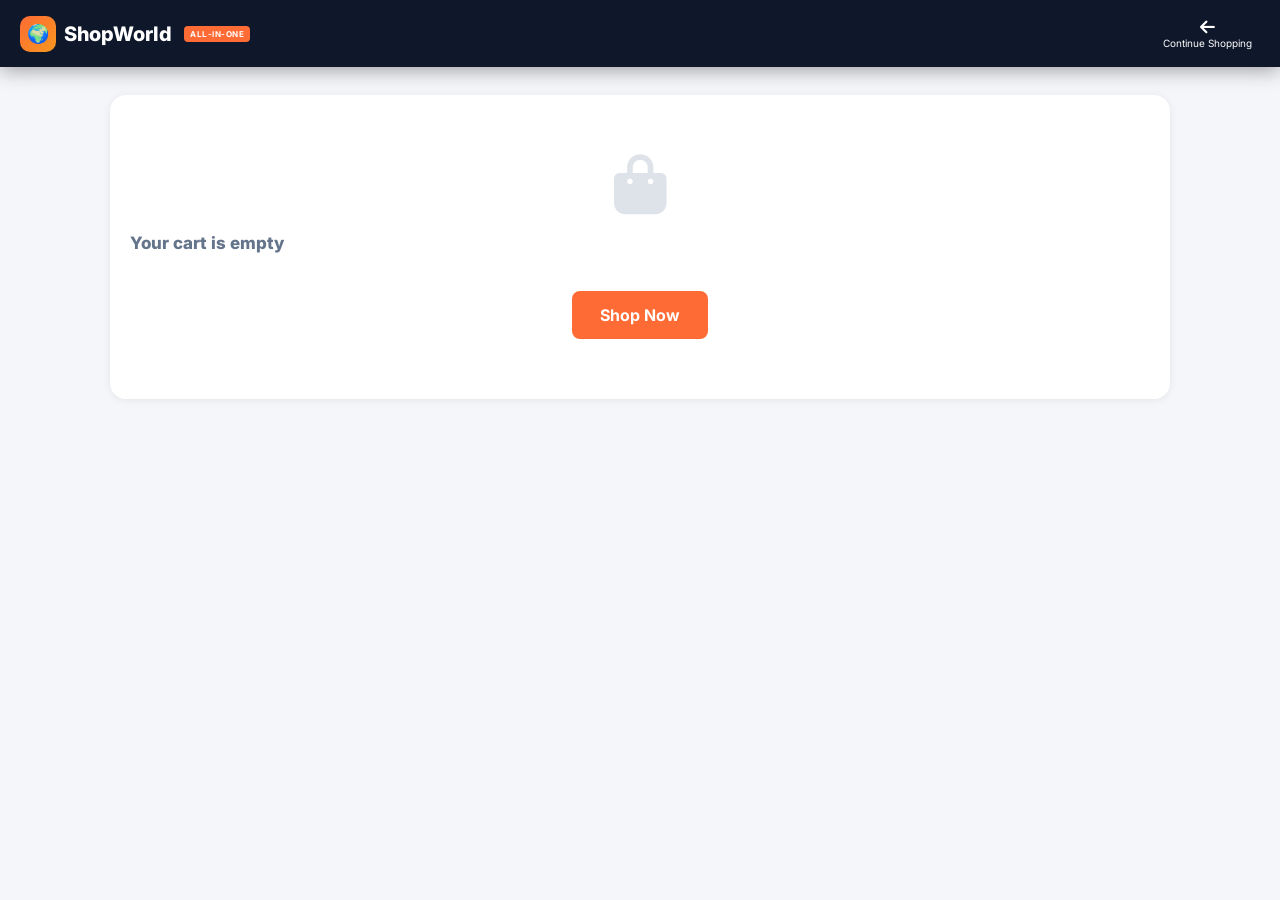
<file: checkout.html>
<!DOCTYPE html>
<html lang="en">
<head>
  <meta charset="UTF-8"/><meta name="viewport" content="width=device-width,initial-scale=1"/>
  <title>Checkout — ShopWorld</title>
  <link href="https://fonts.googleapis.com/css2?family=Inter:wght@400;500;600;700;800;900&display=swap" rel="stylesheet"/>
  <link rel="stylesheet" href="https://cdnjs.cloudflare.com/ajax/libs/font-awesome/6.5.0/css/all.min.css"/>
  <link rel="stylesheet" href="styles.css"/>
  <style>
    .co-page{max-width:1100px;margin:0 auto;padding:28px 20px;display:grid;grid-template-columns:1fr 380px;gap:24px}
    .co-section{background:#fff;border-radius:16px;padding:24px;box-shadow:0 1px 8px rgba(0,0,0,.07);margin-bottom:18px}
    .co-section h3{font-size:17px;font-weight:800;margin-bottom:18px;display:flex;align-items:center;gap:8px}
    .co-section h3 i{color:#ff6b35}
    .form-row{display:grid;grid-template-columns:1fr 1fr;gap:14px;margin-bottom:14px}
    .form-row.full{grid-template-columns:1fr}
    .form-group{display:flex;flex-direction:column;gap:5px}
    .form-group label{font-size:13px;font-weight:600;color:#374151}
    .form-group input,.form-group select,.form-group textarea{padding:11px 14px;border:1.5px solid #e5e7eb;border-radius:9px;font-size:14px;font-family:inherit;outline:none;transition:border-color .2s;color:#1a1a2e;background:#fff}
    .form-group input:focus,.form-group select:focus,.form-group textarea:focus{border-color:#ff6b35;box-shadow:0 0 0 3px rgba(255,107,53,.12)}
    .form-group textarea{resize:vertical;min-height:72px}
    /* Payment methods */
    .pay-methods{display:flex;flex-direction:column;gap:10px}
    .pay-method{display:flex;align-items:center;gap:14px;padding:14px 16px;border:2px solid #e5e7eb;border-radius:12px;cursor:pointer;transition:all .2s}
    .pay-method:hover{border-color:#ff6b35;background:#fff9f7}
    .pay-method.selected{border-color:#ff6b35;background:#fff5f1}
    .pay-method input[type=radio]{accent-color:#ff6b35;width:18px;height:18px}
    .pay-method-icon{font-size:24px;width:36px;text-align:center}
    .pay-method-name{font-weight:700;font-size:14px}
    .pay-method-sub{font-size:12px;color:#94a3b8}
    /* UPI QR panel */
    .upi-panel{display:none;margin-top:16px;padding:20px;background:#fff9f7;border:2px dashed #ff6b35;border-radius:14px;text-align:center}
    .upi-panel.show{display:block}
    .upi-qr-img{width:200px;height:200px;border-radius:10px;margin:0 auto 12px;border:4px solid #fff;box-shadow:0 4px 16px rgba(0,0,0,.12)}
    .upi-id-box{background:#fff;border-radius:8px;padding:10px 16px;font-size:15px;font-weight:800;color:#ff6b35;display:inline-block;margin-bottom:10px;letter-spacing:.5px;border:1px solid #fde8df}
    .upi-steps{text-align:left;font-size:13px;color:#475569;margin-top:12px}
    .upi-steps li{margin-bottom:6px;display:flex;gap:8px;align-items:flex-start}
    .upi-steps li i{color:#ff6b35;margin-top:2px;flex-shrink:0}
    /* Order summary */
    .co-summary{position:sticky;top:80px}
    .summary-items{margin-bottom:16px}
    .sum-item{display:flex;gap:12px;padding:10px 0;border-bottom:1px solid #f1f5f9}
    .sum-item-img{width:56px;height:56px;object-fit:contain;border-radius:8px;background:#f8fafc;flex-shrink:0}
    .sum-item-info{flex:1;min-width:0}
    .sum-item-name{font-size:13px;font-weight:500;white-space:nowrap;overflow:hidden;text-overflow:ellipsis}
    .sum-item-meta{font-size:12px;color:#94a3b8;margin-top:2px}
    .sum-item-price{font-size:14px;font-weight:700;color:#ff6b35;white-space:nowrap}
    .sum-divider{height:1px;background:#f1f5f9;margin:12px 0}
    .sum-row{display:flex;justify-content:space-between;font-size:14px;margin-bottom:8px;color:#475569}
    .sum-row.total{font-size:18px;font-weight:900;color:#0f172a;margin-top:4px}
    .sum-row.save{color:#22c55e;font-weight:700}
    .btn-place-order{width:100%;padding:15px;background:linear-gradient(135deg,#ff6b35,#f7971e);color:#fff;border:none;border-radius:12px;font-size:16px;font-weight:900;letter-spacing:.3px;margin-top:16px;box-shadow:0 6px 20px rgba(255,107,53,.4);transition:opacity .2s}
    .btn-place-order:hover{opacity:.92}
    .btn-place-order:disabled{opacity:.5;cursor:not-allowed}
    /* Success screen */
    .success-overlay{display:none;position:fixed;inset:0;background:#fff;z-index:9000;align-items:center;justify-content:center;flex-direction:column;text-align:center;padding:30px}
    .success-overlay.show{display:flex}
    .success-icon{font-size:80px;color:#22c55e;margin-bottom:20px;animation:popIn .5s cubic-bezier(.4,0,.2,1)}
    @keyframes popIn{0%{transform:scale(0);opacity:0}70%{transform:scale(1.15)}100%{transform:scale(1);opacity:1}}
    .success-overlay h2{font-size:30px;font-weight:900;margin-bottom:8px}
    .success-overlay p{font-size:16px;color:#64748b;max-width:440px;margin-bottom:24px}
    .order-id-box{background:#f0fdf4;border:2px solid #22c55e;border-radius:10px;padding:14px 28px;font-size:18px;font-weight:800;color:#16a34a;letter-spacing:1px;margin-bottom:28px}
    .success-btns{display:flex;gap:14px;flex-wrap:wrap;justify-content:center}
    .btn-track-order{padding:13px 28px;background:#0f172a;color:#fff;border:none;border-radius:10px;font-size:15px;font-weight:700}
    .btn-shop-more{padding:13px 28px;background:#ff6b35;color:#fff;border:none;border-radius:10px;font-size:15px;font-weight:700}
    @media(max-width:768px){.co-page{grid-template-columns:1fr}.co-summary{position:static}.form-row{grid-template-columns:1fr}}
  </style>
</head>
<body>
<!-- Header -->
<header class="header">
  <div class="header-top">
    <a href="index.html" class="logo">
      <span class="logo-icon">🌍</span>ShopWorld<sup class="logo-tag">ALL-IN-ONE</sup>
    </a>
    <div style="flex:1"></div>
    <div class="h-actions">
      <button class="h-action" onclick="window.location='index.html'">
        <i class="fas fa-arrow-left"></i><span>Continue Shopping</span>
      </button>
    </div>
  </div>
</header>

<!-- Checkout Page -->
<div class="co-page" id="coPage">
  <!-- Left: Form -->
  <div id="coLeft">
    <!-- Delivery Address -->
    <div class="co-section">
      <h3><i class="fas fa-map-marker-alt"></i> Delivery Address</h3>
      <div class="form-row">
        <div class="form-group">
          <label>First Name *</label>
          <input type="text" id="fname" placeholder="Rahul" required/>
        </div>
        <div class="form-group">
          <label>Last Name *</label>
          <input type="text" id="lname" placeholder="Sharma"/>
        </div>
      </div>
      <div class="form-row full">
        <div class="form-group">
          <label>Mobile Number *</label>
          <input type="tel" id="mobile" placeholder="9876543210" maxlength="10" required/>
        </div>
      </div>
      <div class="form-row full">
        <div class="form-group">
          <label>Address *</label>
          <textarea id="address" placeholder="House No, Street, Area…" required></textarea>
        </div>
      </div>
      <div class="form-row">
        <div class="form-group">
          <label>City *</label>
          <input type="text" id="city" placeholder="Mumbai" required/>
        </div>
        <div class="form-group">
          <label>State *</label>
          <select id="state">
            <option value="">Select State</option>
            <option>Andhra Pradesh</option><option>Assam</option><option>Bihar</option>
            <option>Delhi</option><option>Gujarat</option><option>Haryana</option>
            <option>Himachal Pradesh</option><option>Jharkhand</option><option>Karnataka</option>
            <option>Kerala</option><option>Madhya Pradesh</option><option>Maharashtra</option>
            <option>Odisha</option><option>Punjab</option><option>Rajasthan</option>
            <option>Tamil Nadu</option><option>Telangana</option><option>Uttar Pradesh</option>
            <option>Uttarakhand</option><option>West Bengal</option><option>Other</option>
          </select>
        </div>
      </div>
      <div class="form-row">
        <div class="form-group">
          <label>PIN Code *</label>
          <input type="text" id="pin" placeholder="400001" maxlength="6" required/>
        </div>
        <div class="form-group">
          <label>Landmark</label>
          <input type="text" id="landmark" placeholder="Near Metro Station"/>
        </div>
      </div>
    </div>

    <!-- Payment -->
    <div class="co-section">
      <h3><i class="fas fa-credit-card"></i> Payment Method</h3>
      <div class="pay-methods">
        <label class="pay-method selected" id="pm-upi">
          <input type="radio" name="payment" value="upi" checked onchange="Checkout.selectPayment('upi')"/>
          <span class="pay-method-icon">📱</span>
          <div>
            <div class="pay-method-name">UPI / QR Code</div>
            <div class="pay-method-sub">Google Pay, PhonePe, Paytm, BHIM</div>
          </div>
        </label>
        <label class="pay-method" id="pm-cod">
          <input type="radio" name="payment" value="cod" onchange="Checkout.selectPayment('cod')"/>
          <span class="pay-method-icon">💵</span>
          <div>
            <div class="pay-method-name">Cash on Delivery</div>
            <div class="pay-method-sub">Pay when you receive your order</div>
          </div>
        </label>
        <label class="pay-method" id="pm-card">
          <input type="radio" name="payment" value="card" onchange="Checkout.selectPayment('card')"/>
          <span class="pay-method-icon">💳</span>
          <div>
            <div class="pay-method-name">Credit / Debit Card</div>
            <div class="pay-method-sub">Visa, Mastercard, RuPay</div>
          </div>
        </label>
      </div>

      <!-- UPI QR Panel -->
      <div class="upi-panel show" id="upiPanel">
        <p style="font-size:13px;color:#64748b;margin-bottom:12px">Scan the QR code or use UPI ID to pay</p>
        <img class="upi-qr-img" id="upiQR" src="" alt="UPI QR Code"/>
        <div class="upi-id-box">9536483433@ptaxis</div>
        <p style="font-size:12px;color:#64748b">UPI Name: <strong>ShopWorld</strong></p>
        <ul class="upi-steps">
          <li><i class="fas fa-check-circle"></i> Open any UPI app (GPay, PhonePe, Paytm)</li>
          <li><i class="fas fa-check-circle"></i> Scan the QR or enter UPI ID manually</li>
          <li><i class="fas fa-check-circle"></i> Enter exact amount shown in Order Summary</li>
          <li><i class="fas fa-check-circle"></i> Click "Place Order" after payment</li>
        </ul>
      </div>
    </div>
  </div>

  <!-- Right: Order Summary -->
  <div class="co-summary">
    <div class="co-section">
      <h3><i class="fas fa-receipt"></i> Order Summary</h3>
      <div class="summary-items" id="summaryItems"></div>
      <div class="sum-divider"></div>
      <div class="sum-row"><span>Subtotal</span><span id="sumSubtotal">₹0</span></div>
      <div class="sum-row"><span>Delivery</span><span style="color:#22c55e;font-weight:600">FREE</span></div>
      <div class="sum-row save" id="sumSave"></div>
      <div class="sum-divider"></div>
      <div class="sum-row total"><span>Total</span><span id="sumTotal">₹0</span></div>
      <button class="btn-place-order" id="placeOrderBtn" onclick="Checkout.placeOrder()">
        <i class="fas fa-lock"></i> Place Order Securely
      </button>
      <p style="text-align:center;font-size:11px;color:#94a3b8;margin-top:10px">
        <i class="fas fa-shield-alt"></i> Secured by ShopWorld • 100% safe checkout
      </p>
    </div>
  </div>
</div>

<!-- Success Screen -->
<div class="success-overlay" id="successScreen">
  <div class="success-icon"><i class="fas fa-check-circle"></i></div>
  <h2>Order Placed Successfully!</h2>
  <p>Thank you! Your order has been confirmed. You'll receive updates on your mobile.</p>
  <div class="order-id-box" id="successOrderId">ORDER ID: SW-XXXXXX</div>
  <div class="success-btns">
    <button class="btn-track-order" onclick="window.location='track.html'">
      <i class="fas fa-truck"></i> Track Order
    </button>
    <button class="btn-shop-more" onclick="window.location='index.html'">
      <i class="fas fa-shopping-bag"></i> Shop More
    </button>
  </div>
</div>

<div class="toast" id="toast"></div>
<script src="js/config.js"></script>
<script src="js/products.js"></script>
<script src="js/cart.js"></script>
<script src="js/checkout.js"></script>
</body>
</html>
</file>
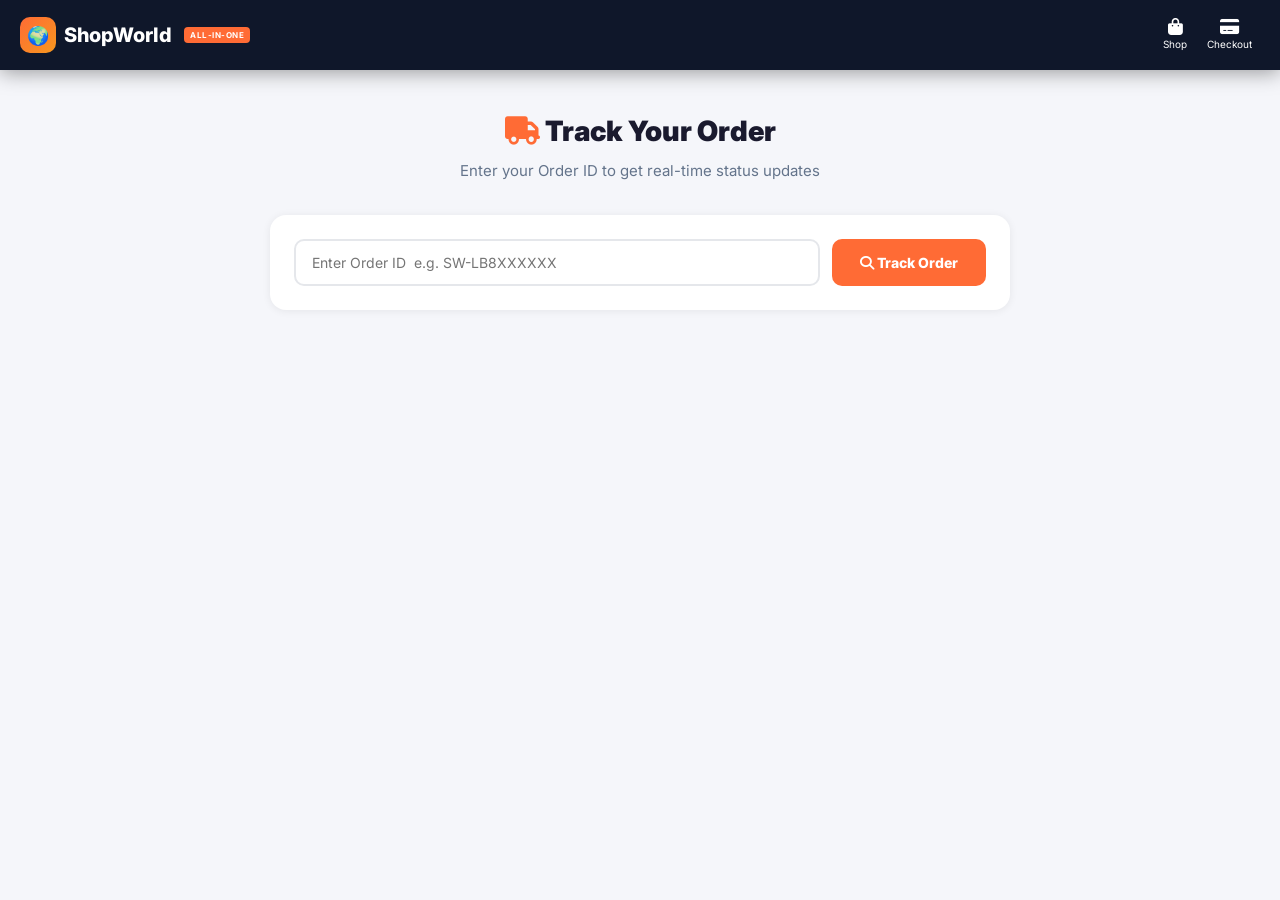
<file: track.html>
<!DOCTYPE html>
<html lang="en">
<head>
  <meta charset="UTF-8"/><meta name="viewport" content="width=device-width,initial-scale=1"/>
  <title>Track Order — ShopWorld</title>
  <link href="https://fonts.googleapis.com/css2?family=Inter:wght@400;500;600;700;800;900&display=swap" rel="stylesheet"/>
  <link rel="stylesheet" href="https://cdnjs.cloudflare.com/ajax/libs/font-awesome/6.5.0/css/all.min.css"/>
  <link rel="stylesheet" href="styles.css"/>
  <style>
    .track-page{max-width:780px;margin:40px auto;padding:0 20px 60px}
    .track-header{text-align:center;margin-bottom:32px}
    .track-header h1{font-size:28px;font-weight:900;margin-bottom:8px}
    .track-header p{color:#64748b;font-size:15px}
    .search-order{background:#fff;border-radius:16px;padding:24px;box-shadow:0 1px 8px rgba(0,0,0,.07);display:flex;gap:12px;margin-bottom:28px;flex-wrap:wrap}
    .search-order input{flex:1;padding:13px 16px;border:2px solid #e5e7eb;border-radius:10px;font-size:14px;font-family:inherit;outline:none;min-width:200px;transition:border-color .2s}
    .search-order input:focus{border-color:#ff6b35}
    .btn-track{padding:13px 28px;background:#ff6b35;color:#fff;border:none;border-radius:10px;font-size:14px;font-weight:800;white-space:nowrap;transition:background .2s}
    .btn-track:hover{background:#e55a24}
    /* Order card */
    .order-card{background:#fff;border-radius:16px;padding:24px;box-shadow:0 1px 8px rgba(0,0,0,.07);margin-bottom:20px}
    .order-card-head{display:flex;justify-content:space-between;align-items:flex-start;flex-wrap:wrap;gap:12px;margin-bottom:20px;padding-bottom:16px;border-bottom:1px solid #f1f5f9}
    .order-id{font-size:18px;font-weight:900;color:#0f172a}
    .order-date{font-size:13px;color:#64748b;margin-top:3px}
    .order-total{font-size:20px;font-weight:900;color:#ff6b35}
    .status-badge{display:inline-flex;align-items:center;gap:6px;padding:5px 14px;border-radius:20px;font-size:12px;font-weight:800;letter-spacing:.3px}
    .status-confirmed   {background:#dbeafe;color:#1d4ed8}
    .status-processing  {background:#fef3c7;color:#92400e}
    .status-shipped     {background:#d1fae5;color:#065f46}
    .status-delivered   {background:#d1fae5;color:#065f46}
    .status-placed      {background:#f3f4f6;color:#374151}
    /* Progress timeline */
    .timeline{position:relative;padding-left:32px;margin-bottom:20px}
    .timeline::before{content:'';position:absolute;left:11px;top:8px;bottom:8px;width:2px;background:#e5e7eb}
    .tl-step{position:relative;margin-bottom:20px}
    .tl-step:last-child{margin-bottom:0}
    .tl-dot{position:absolute;left:-32px;top:3px;width:22px;height:22px;border-radius:50%;border:3px solid #e5e7eb;background:#fff;display:flex;align-items:center;justify-content:center;z-index:1}
    .tl-dot.done{border-color:#22c55e;background:#22c55e}
    .tl-dot.active{border-color:#ff6b35;background:#ff6b35;animation:pulse2 1.5s ease-in-out infinite}
    @keyframes pulse2{0%,100%{box-shadow:0 0 0 0 rgba(255,107,53,.4)}50%{box-shadow:0 0 0 8px rgba(255,107,53,0)}}
    .tl-dot i{color:#fff;font-size:10px}
    .tl-label{font-size:14px;font-weight:700;color:#1e293b}
    .tl-time{font-size:12px;color:#94a3b8;margin-top:2px}
    .tl-step.pending .tl-label{color:#94a3b8;font-weight:500}
    /* Order items */
    .order-items-title{font-size:14px;font-weight:700;margin-bottom:12px;color:#475569}
    .order-item-row{display:flex;gap:10px;margin-bottom:10px;align-items:center}
    .oi-img{width:48px;height:48px;object-fit:contain;border-radius:8px;background:#f8fafc;flex-shrink:0}
    .oi-name{font-size:13px;font-weight:500;flex:1}
    .oi-meta{font-size:12px;color:#94a3b8}
    .oi-price{font-size:14px;font-weight:800;color:#ff6b35;white-space:nowrap}
    /* Recent orders */
    .recent-label{font-size:16px;font-weight:800;color:#0f172a;margin-bottom:14px}
    .recent-item{background:#fff;border-radius:12px;padding:16px 18px;box-shadow:0 1px 6px rgba(0,0,0,.07);margin-bottom:10px;display:flex;justify-content:space-between;align-items:center;cursor:pointer;transition:all .2s}
    .recent-item:hover{box-shadow:0 4px 16px rgba(0,0,0,.12);transform:translateY(-2px)}
    .empty-track{text-align:center;padding:60px 20px;color:#94a3b8}
    .empty-track i{font-size:60px;display:block;margin-bottom:16px;opacity:.3}
  </style>
</head>
<body>
<header class="header">
  <div class="header-top">
    <a href="index.html" class="logo">
      <span class="logo-icon">🌍</span>ShopWorld<sup class="logo-tag">ALL-IN-ONE</sup>
    </a>
    <div style="flex:1"></div>
    <div class="h-actions">
      <a class="h-action" href="index.html"><i class="fas fa-shopping-bag"></i><span>Shop</span></a>
      <a class="h-action" href="checkout.html"><i class="fas fa-credit-card"></i><span>Checkout</span></a>
    </div>
  </div>
</header>

<div class="track-page">
  <div class="track-header">
    <h1><i class="fas fa-truck" style="color:#ff6b35"></i> Track Your Order</h1>
    <p>Enter your Order ID to get real-time status updates</p>
  </div>

  <div class="search-order">
    <input type="text" id="trackInput" placeholder="Enter Order ID  e.g. SW-LB8XXXXXX"
      onkeydown="if(event.key==='Enter') Track.find()"/>
    <button class="btn-track" onclick="Track.find()">
      <i class="fas fa-search"></i> Track Order
    </button>
  </div>

  <!-- Result area -->
  <div id="trackResult"></div>

  <!-- Recent orders -->
  <div id="recentOrders"></div>
</div>

<div class="toast" id="toast"></div>
<script src="js/config.js"></script>
<script src="js/track.js"></script>
</body>
</html>
</file>
<file: styles.css>
/* ======================================================
   ShopWorld — Premium Global Stylesheet
====================================================== */
*,*::before,*::after{box-sizing:border-box;margin:0;padding:0}
html{scroll-behavior:smooth;font-size:16px}
body{font-family:'Inter',system-ui,sans-serif;background:#f5f6fa;color:#1a1a2e;line-height:1.5}
a{text-decoration:none;color:inherit}
ul{list-style:none}
button{font-family:inherit;cursor:pointer}
img{max-width:100%;display:block}

/* ── Typography ── */
.text-xs{font-size:11px}.text-sm{font-size:13px}.text-base{font-size:15px}.text-lg{font-size:18px}
.font-medium{font-weight:500}.font-semibold{font-weight:600}.font-bold{font-weight:700}.font-extrabold{font-weight:800}
.text-muted{color:#888}.text-primary{color:#ff6b35}.text-success{color:#22c55e}.text-danger{color:#ef4444}

/* ── Layout ── */
.container{max-width:1380px;margin:0 auto;padding:0 20px}
.flex{display:flex}.flex-col{flex-direction:column}.items-center{align-items:center}
.justify-between{justify-content:space-between}.gap-2{gap:8px}.gap-3{gap:12px}.gap-4{gap:16px}

/* ── HEADER ── */
.header{position:sticky;top:0;z-index:900;background:#0f172a;box-shadow:0 2px 20px rgba(0,0,0,.4)}
.header-top{display:flex;align-items:center;gap:14px;padding:12px 20px}

/* Logo */
.logo{display:flex;align-items:center;gap:8px;font-size:20px;font-weight:800;color:#fff;white-space:nowrap;min-width:160px}
.logo-icon{width:36px;height:36px;background:linear-gradient(135deg,#ff6b35,#f7971e);border-radius:10px;display:flex;align-items:center;justify-content:center;font-size:18px}
.logo-tag{background:#ff6b35;color:#fff;font-size:8px;font-weight:700;padding:2px 6px;border-radius:4px;margin-left:4px;letter-spacing:.5px;vertical-align:super}

/* Search */
.search-wrap{flex:1;display:flex;background:#fff;border-radius:10px;overflow:hidden;box-shadow:0 0 0 2px transparent;transition:box-shadow .2s}
.search-wrap:focus-within{box-shadow:0 0 0 2px #ff6b35}
.search-store{border:none;outline:none;padding:0 12px;font-size:13px;background:#f1f5f9;border-right:1px solid #e2e8f0;color:#334155;cursor:pointer;min-width:100px}
.search-input{flex:1;border:none;outline:none;padding:12px 14px;font-size:14px;color:#1a1a2e}
.search-btn{background:#ff6b35;border:none;padding:0 22px;color:#fff;font-size:16px;transition:background .2s}
.search-btn:hover{background:#e55a24}

/* Header actions */
.h-actions{display:flex;gap:4px;flex-shrink:0}
.h-action{display:flex;flex-direction:column;align-items:center;color:#fff;padding:6px 8px;border-radius:8px;font-size:10px;gap:2px;transition:background .2s;position:relative;white-space:nowrap;border:none;background:transparent;cursor:pointer}
.h-action:hover{background:rgba(255,255,255,.1)}
.h-action i{font-size:17px}
.h-badge{position:absolute;top:2px;right:4px;background:#ff6b35;color:#fff;font-size:9px;font-weight:700;min-width:16px;height:16px;border-radius:9px;display:flex;align-items:center;justify-content:center;padding:0 3px}

/* ── STORE TABS ── */
.store-nav{background:#1e293b;display:flex;align-items:center;padding:0 16px;overflow-x:auto;scrollbar-width:none;gap:2px;height:48px}
.store-nav::-webkit-scrollbar{display:none}
.s-tab{display:flex;align-items:center;justify-content:center;gap:6px;padding:0 16px;border:none;background:transparent;color:#94a3b8;font-size:13px;font-weight:600;white-space:nowrap;border-bottom:3px solid transparent;transition:all .2s;height:48px;letter-spacing:.3px;flex-shrink:0}
.s-tab:hover{color:#fff;background:rgba(255,255,255,.05)}
.s-tab.active{color:#fff;border-bottom-color:#ff6b35}
.s-tab .store-logo{height:18px;width:auto;max-width:72px;object-fit:contain;display:block;filter:brightness(0) invert(.6);transition:filter .2s;flex-shrink:0}
.s-tab.active .store-logo,.s-tab:hover .store-logo{filter:brightness(0) invert(1)}
.s-tab.t-amazon.active{border-bottom-color:#ff9900}
.s-tab.t-flipkart.active{border-bottom-color:#2874f0}
.s-tab.t-meesho.active{border-bottom-color:#f43397}
.s-tab.t-temu.active{border-bottom-color:#ff4800}
.s-tab.t-swiggy.active{border-bottom-color:#fc8019}
.s-tab.t-zomato.active{border-bottom-color:#e23744}
.s-tab.t-myntra.active{border-bottom-color:#ff3f6c}
.s-tab.t-ajio.active{border-bottom-color:#00b5a0}
.s-tab.t-snapdeal.active{border-bottom-color:#e40046}
.s-tab.t-nykaa.active{border-bottom-color:#fc2779}

/* ── HERO SECTION ── */
.hero{background:linear-gradient(135deg,#0f172a 0%,#1e293b 50%,#0f3460 100%);padding:40px 24px;text-align:center;color:#fff;position:relative;overflow:hidden}
.hero::before{content:'';position:absolute;inset:0;background:radial-gradient(ellipse 60% 80% at 50% 50%,rgba(255,107,53,.12) 0%,transparent 70%);pointer-events:none}
.hero-inner{position:relative;z-index:1}
.hero h1{font-size:32px;font-weight:900;line-height:1.2;margin-bottom:10px}
.hero h1 span{background:linear-gradient(90deg,#ff6b35,#f7971e);-webkit-background-clip:text;-webkit-text-fill-color:transparent;background-clip:text}
.hero p{font-size:14px;color:#94a3b8;max-width:560px;margin:0 auto 22px}
.hero-stats{display:flex;justify-content:center;gap:28px;flex-wrap:wrap}
.hero-stat{text-align:center;min-width:70px}
.hero-stat span{display:block;font-size:26px;font-weight:900;color:#ff6b35;line-height:1.1}
.hero-stat small{display:block;font-size:11px;color:#64748b;margin-top:2px;white-space:nowrap}

/* Store banner (shown when store tab active) */
.store-hero{display:none;padding:32px 24px;text-align:center;color:#fff;position:relative;overflow:hidden}
.store-hero.visible{display:block}
.store-hero::after{content:'';position:absolute;inset:0;background:linear-gradient(180deg,rgba(0,0,0,.1),rgba(0,0,0,.3));pointer-events:none}
.store-hero-inner{position:relative;z-index:1}
.store-hero h2{font-size:32px;font-weight:900;margin-bottom:6px}
.store-hero p{font-size:14px;opacity:.85}

/* ── DEALS TICKER ── */
.deals-bar{background:linear-gradient(90deg,#ff6b35,#f7971e,#ff6b35);background-size:200% 100%;animation:tickerShift 4s linear infinite;overflow:hidden;height:36px;display:flex;align-items:center}
@keyframes tickerShift{0%{background-position:0% 0}100%{background-position:200% 0}}
.deals-inner{display:flex;flex-wrap:nowrap;width:max-content;animation:marquee 35s linear infinite;align-items:center}
@keyframes marquee{0%{transform:translateX(0)}100%{transform:translateX(-50%)}}
.deal-chip{display:inline-flex;align-items:center;gap:6px;padding:0 24px;color:#fff;font-size:12px;font-weight:700;letter-spacing:.3px;border-right:1px solid rgba(255,255,255,.25);height:36px;white-space:nowrap;flex-shrink:0}

/* ── CATEGORY PILLS ── */
.cat-bar{background:#fff;border-bottom:1px solid #e8ecf0;padding:0 20px}
.cat-scroll{display:flex;gap:6px;overflow-x:auto;padding:10px 0;scrollbar-width:none}
.cat-scroll::-webkit-scrollbar{display:none}
.cat-pill{display:flex;align-items:center;gap:6px;padding:8px 16px;border:1.5px solid #e2e8f0;background:#fff;border-radius:24px;font-size:13px;font-weight:500;color:#475569;transition:all .18s;white-space:nowrap}
.cat-pill:hover{border-color:#ff6b35;color:#ff6b35}
.cat-pill.active{background:#ff6b35;border-color:#ff6b35;color:#fff}
.cat-pill i{font-size:13px}

/* ── FILTER BAR ── */
.filter-bar{display:flex;align-items:center;justify-content:space-between;padding:12px 22px;background:#fff;border-bottom:1px solid #eee}
.result-count{font-size:13px;color:#64748b}
.sort-row{display:flex;align-items:center;gap:10px;font-size:13px;color:#475569}
.sort-row select{padding:6px 12px;border:1.5px solid #e2e8f0;border-radius:8px;font-size:13px;font-family:inherit;outline:none;cursor:pointer;color:#1a1a2e;background:#fff}

/* ── PRODUCTS GRID ── */
.main-wrap{max-width:1380px;margin:0 auto}
.products-grid{display:grid;grid-template-columns:repeat(auto-fill,minmax(210px,1fr));gap:14px;padding:18px 20px}

/* ── PRODUCT CARD ── */
.p-card{background:#fff;border-radius:14px;overflow:hidden;box-shadow:0 1px 6px rgba(0,0,0,.07);transition:transform .22s,box-shadow .22s;position:relative;cursor:pointer;display:flex;flex-direction:column}
.p-card:hover{transform:translateY(-5px);box-shadow:0 16px 40px rgba(0,0,0,.12)}
.p-card-store{position:absolute;top:10px;left:10px;padding:3px 8px;border-radius:5px;font-size:10px;font-weight:800;color:#fff;z-index:2;letter-spacing:.4px}
.p-card-disc{position:absolute;top:10px;right:42px;background:#ef4444;color:#fff;font-size:10px;font-weight:800;padding:3px 7px;border-radius:5px;z-index:2}
.p-card-wish{position:absolute;top:8px;right:8px;width:30px;height:30px;background:#fff;border-radius:50%;display:flex;align-items:center;justify-content:center;box-shadow:0 2px 8px rgba(0,0,0,.15);z-index:2;border:none;transition:all .2s}
.p-card-wish:hover,.p-card-wish.active{background:#ff3f6c}
.p-card-wish i{font-size:13px;color:#94a3b8;transition:color .2s}
.p-card-wish:hover i,.p-card-wish.active i{color:#fff}

.p-img-wrap{height:195px;background:#f8fafc;display:flex;align-items:center;justify-content:center;overflow:hidden;flex-shrink:0}
.p-img-wrap img{width:100%;height:100%;object-fit:contain;padding:10px;transition:transform .3s}
.p-card:hover .p-img-wrap img{transform:scale(1.06)}

.p-body{padding:12px;display:flex;flex-direction:column;flex:1}
.p-brand{font-size:11px;color:#94a3b8;font-weight:600;text-transform:uppercase;letter-spacing:.5px;margin-bottom:3px}
.p-title{font-size:13px;font-weight:500;color:#1e293b;display:-webkit-box;-webkit-line-clamp:2;-webkit-box-orient:vertical;overflow:hidden;line-height:1.45;min-height:38px;margin-bottom:8px}
.p-rating{display:flex;align-items:center;gap:4px;margin-bottom:8px;font-size:12px}
.stars{color:#f59e0b;font-size:11px}
.rev-count{color:#94a3b8;font-size:11px}
.p-price-row{display:flex;align-items:baseline;gap:7px;flex-wrap:wrap;margin-bottom:2px}
.p-price{font-size:17px;font-weight:800;color:#0f172a}
.p-orig{font-size:12px;color:#94a3b8;text-decoration:line-through}
.p-save{font-size:11px;color:#22c55e;font-weight:700}
.p-delivery{font-size:11px;color:#22c55e;display:flex;align-items:center;gap:4px;margin-bottom:10px}
.p-actions{display:flex;gap:7px;margin-top:auto}
.btn-cart,.btn-buy{flex:1;padding:8px 4px;border-radius:8px;font-size:12px;font-weight:700;border:none;transition:all .18s}
.btn-cart{background:#fff;border:2px solid #ff6b35;color:#ff6b35}
.btn-cart:hover{background:#ff6b35;color:#fff}
.btn-buy{background:#ff6b35;color:#fff}
.btn-buy:hover{background:#e55a24}

/* ── LOAD MORE ── */
.load-more-area{text-align:center;padding:24px;display:none}
.btn-load-more{padding:12px 40px;background:#fff;border:2px solid #ff6b35;color:#ff6b35;border-radius:10px;font-size:14px;font-weight:700;transition:all .2s}
.btn-load-more:hover{background:#ff6b35;color:#fff}

/* ── SKELETON LOADER ── */
.skeleton-grid{display:grid;grid-template-columns:repeat(auto-fill,minmax(210px,1fr));gap:14px;padding:18px 20px}
.skel-card{background:#fff;border-radius:14px;overflow:hidden;box-shadow:0 1px 6px rgba(0,0,0,.07)}
.skel-img{height:195px;background:linear-gradient(90deg,#f0f0f0 25%,#e0e0e0 50%,#f0f0f0 75%);background-size:200% 100%;animation:shimmer 1.4s infinite}
.skel-body{padding:12px}
.skel-line{height:12px;border-radius:6px;background:linear-gradient(90deg,#f0f0f0 25%,#e0e0e0 50%,#f0f0f0 75%);background-size:200% 100%;animation:shimmer 1.4s infinite;margin-bottom:8px}
.skel-line.short{width:60%}.skel-line.shorter{width:40%}
@keyframes shimmer{0%{background-position:200% 0}100%{background-position:-200% 0}}

/* ── CART DRAWER ── */
.drawer-bg{position:fixed;inset:0;background:rgba(0,0,0,.55);z-index:1800;display:none;backdrop-filter:blur(3px)}
.drawer-bg.open{display:block}
.cart-drawer{position:fixed;top:0;right:-440px;width:440px;max-width:100vw;height:100vh;background:#fff;z-index:1900;display:flex;flex-direction:column;transition:right .32s cubic-bezier(.4,0,.2,1);box-shadow:-8px 0 40px rgba(0,0,0,.15)}
.cart-drawer.open{right:0}
.cart-head{display:flex;justify-content:space-between;align-items:center;padding:20px 24px;background:#0f172a;color:#fff;flex-shrink:0}
.cart-head h3{font-size:18px;font-weight:700}
.cart-head-close{background:rgba(255,255,255,.1);border:none;width:32px;height:32px;border-radius:50%;color:#fff;font-size:16px;transition:background .2s}
.cart-head-close:hover{background:rgba(255,255,255,.2)}
.cart-body{flex:1;overflow-y:auto;padding:16px}
.cart-empty{text-align:center;padding:70px 20px;color:#94a3b8}
.cart-empty i{font-size:64px;display:block;margin-bottom:16px;opacity:.4}
.cart-empty p{font-size:16px}
.cart-item{display:flex;gap:12px;padding:14px 0;border-bottom:1px solid #f1f5f9}
.ci-img{width:72px;height:72px;object-fit:contain;border-radius:10px;background:#f8fafc;flex-shrink:0;border:1px solid #f1f5f9}
.ci-info{flex:1;min-width:0}
.ci-name{font-size:13px;font-weight:500;white-space:nowrap;overflow:hidden;text-overflow:ellipsis}
.ci-store{font-size:11px;color:#94a3b8;margin:2px 0 6px}
.ci-price{font-size:15px;font-weight:800;color:#ff6b35}
.ci-qty{display:flex;align-items:center;gap:8px;margin-top:8px}
.qty-btn{width:28px;height:28px;background:#f1f5f9;border:none;border-radius:6px;font-size:16px;font-weight:700;transition:background .18s}
.qty-btn:hover{background:#ff6b35;color:#fff}
.qty-val{font-size:14px;font-weight:700;min-width:22px;text-align:center}
.ci-del{background:none;border:none;color:#ef4444;font-size:17px;margin-left:auto;align-self:flex-start;padding:4px;opacity:.7;transition:opacity .2s}
.ci-del:hover{opacity:1}
.cart-foot{padding:20px 24px;border-top:1px solid #f1f5f9;flex-shrink:0}
.cart-summary{display:flex;justify-content:space-between;align-items:center;margin-bottom:4px;font-size:14px}
.cart-total-price{font-size:24px;font-weight:900;color:#ff6b35}
.cart-saving{font-size:12px;color:#22c55e;margin-bottom:14px}
.btn-checkout{width:100%;padding:14px;background:linear-gradient(135deg,#ff6b35,#f7971e);color:#fff;border:none;border-radius:10px;font-size:15px;font-weight:800;letter-spacing:.3px;transition:opacity .2s;box-shadow:0 4px 16px rgba(255,107,53,.4)}
.btn-checkout:hover{opacity:.9}

/* ── PRODUCT MODAL ── */
.modal-bg{position:fixed;inset:0;background:rgba(0,0,0,.65);z-index:2500;display:none;backdrop-filter:blur(4px);padding:20px}
.modal-bg.open{display:flex;align-items:center;justify-content:center}
.p-modal{background:#fff;border-radius:18px;width:100%;max-width:820px;max-height:90vh;overflow-y:auto;position:relative}
.modal-close{position:absolute;top:16px;right:16px;background:#f1f5f9;border:none;width:36px;height:36px;border-radius:50%;font-size:16px;z-index:1;transition:all .2s}
.modal-close:hover{background:#ef4444;color:#fff}
.modal-grid{display:grid;grid-template-columns:1fr 1.1fr}
.modal-img-col{background:#f8fafc;display:flex;align-items:center;justify-content:center;padding:32px;min-height:360px;border-radius:18px 0 0 18px}
.modal-img-col img{max-height:300px;object-fit:contain}
.modal-info-col{padding:30px 28px}
.modal-store-pill{display:inline-flex;align-items:center;gap:6px;padding:4px 12px;border-radius:20px;font-size:12px;font-weight:800;color:#fff;margin-bottom:12px;letter-spacing:.4px}
.modal-title{font-size:20px;font-weight:800;line-height:1.3;margin-bottom:10px}
.modal-brand{font-size:12px;color:#94a3b8;margin-bottom:12px}
.modal-rating-row{display:flex;align-items:center;gap:8px;margin-bottom:16px}
.modal-price-block{margin-bottom:18px;display:flex;align-items:baseline;gap:10px;flex-wrap:wrap}
.modal-price{font-size:30px;font-weight:900;color:#0f172a}
.modal-orig{font-size:16px;color:#94a3b8;text-decoration:line-through}
.modal-discount-badge{background:#22c55e;color:#fff;font-size:12px;font-weight:800;padding:3px 10px;border-radius:20px}
.modal-desc{font-size:14px;color:#475569;line-height:1.7;margin-bottom:20px}
.modal-delivery{display:flex;align-items:center;gap:6px;font-size:13px;color:#22c55e;font-weight:600;margin-bottom:20px}
.modal-actions{display:flex;gap:10px}
.modal-btn-cart,.modal-btn-buy{flex:1;padding:13px;border-radius:10px;font-size:14px;font-weight:800;border:none;transition:all .2s}
.modal-btn-cart{background:#fff;border:2px solid #ff6b35;color:#ff6b35}
.modal-btn-cart:hover{background:#ff6b35;color:#fff}
.modal-btn-buy{background:linear-gradient(135deg,#ff6b35,#f7971e);color:#fff;box-shadow:0 4px 14px rgba(255,107,53,.35)}
.modal-btn-buy:hover{opacity:.9}

/* ── TOAST ── */
.toast{position:fixed;bottom:28px;left:50%;transform:translateX(-50%) translateY(60px);background:#0f172a;color:#fff;padding:12px 24px;border-radius:30px;font-size:14px;font-weight:500;z-index:9999;opacity:0;transition:all .3s cubic-bezier(.4,0,.2,1);pointer-events:none;white-space:nowrap;box-shadow:0 8px 24px rgba(0,0,0,.25);display:flex;align-items:center;gap:8px}
.toast.show{opacity:1;transform:translateX(-50%) translateY(0)}
.toast.success{background:#16a34a}
.toast.error{background:#dc2626}
.toast i{font-size:16px}

/* ── FOOTER HERO BANNER ── */
.footer-hero{background:linear-gradient(135deg,#0f172a 0%,#1e293b 50%,#0f3460 100%);padding:36px 24px;position:relative;overflow:hidden}
.footer-hero::before{content:'';position:absolute;inset:0;background:radial-gradient(ellipse 60% 80% at 50% 50%,rgba(255,107,53,.1) 0%,transparent 70%);pointer-events:none}
.footer-hero-inner{max-width:1380px;margin:0 auto;display:flex;align-items:center;justify-content:space-between;gap:28px;flex-wrap:wrap;position:relative;z-index:1}
.footer-hero-text h2{font-size:22px;font-weight:900;color:#fff;margin-bottom:6px}
.footer-hero-text h2 span{background:linear-gradient(90deg,#ff6b35,#f7971e);-webkit-background-clip:text;-webkit-text-fill-color:transparent;background-clip:text}
.footer-hero-text p{font-size:13px;color:#94a3b8;max-width:480px}
.footer-hero-stats{display:flex;gap:24px;flex-wrap:wrap}
.fh-stat{text-align:center;min-width:60px}
.fh-stat span{display:block;font-size:22px;font-weight:900;color:#ff6b35;line-height:1.1}
.fh-stat small{display:block;font-size:11px;color:#64748b;margin-top:2px;white-space:nowrap}
@media(max-width:600px){
  .footer-hero-inner{flex-direction:column;text-align:center}
  .footer-hero-stats{justify-content:center;gap:16px}
  .footer-hero-text p{font-size:12px}
}

/* ── FOOTER ── */
.footer{background:#0f172a;color:#94a3b8;padding:52px 24px 24px;margin-top:40px}
.footer-grid{display:grid;grid-template-columns:2fr 1fr 1fr 1fr;gap:40px;padding-bottom:36px;border-bottom:1px solid rgba(255,255,255,.08)}
.footer-col h4{color:#fff;font-size:15px;margin-bottom:18px}
.footer-col p{font-size:13px;line-height:1.8;color:#64748b}
.footer-col li{margin-bottom:10px}
.footer-col a{font-size:13px;color:#64748b;transition:color .2s}
.footer-col a:hover{color:#ff6b35}
.footer-socials{display:flex;gap:10px;margin-top:18px}
.footer-socials a{width:36px;height:36px;background:rgba(255,255,255,.07);border-radius:50%;display:flex;align-items:center;justify-content:center;font-size:15px;color:#64748b;transition:all .2s}
.footer-socials a:hover{background:#ff6b35;color:#fff}
.footer-bottom{display:flex;justify-content:space-between;align-items:center;padding-top:22px;font-size:12px;color:#475569;flex-wrap:wrap;gap:12px}
.pay-icons{display:flex;gap:12px;font-size:26px;color:#475569}
.pay-icons i:hover{color:#fff}

/* ── NO RESULTS ── */
.no-results{grid-column:1/-1;text-align:center;padding:80px 20px;color:#94a3b8}
.no-results i{font-size:64px;display:block;margin-bottom:16px;opacity:.35}
.no-results h3{font-size:20px;color:#64748b;margin-bottom:8px}
.no-results p{font-size:14px}

/* ── RESPONSIVE ── */
@media(max-width:1100px){.footer-grid{grid-template-columns:1fr 1fr}}
@media(max-width:768px){
  .header-top{flex-wrap:wrap;padding:8px 10px;gap:8px}
  .logo{min-width:auto;font-size:17px}
  .logo-icon{width:30px;height:30px;font-size:16px}
  .search-wrap{order:3;flex:0 0 100%}
  .h-actions{margin-left:auto}
  .h-action span:not(.h-badge){display:none}
  .h-action i{font-size:20px}
  .h-action{padding:6px 10px}
  .hero{padding:28px 16px}
  .hero h1{font-size:22px}
  .hero p{font-size:13px}
  .hero-stats{gap:16px}
  .hero-stat span{font-size:20px}
  .products-grid{grid-template-columns:repeat(2,1fr);gap:10px;padding:10px}
  .p-img-wrap{height:145px}
  .cart-drawer{width:100%}
  .modal-grid{grid-template-columns:1fr}
  .modal-img-col{border-radius:18px 18px 0 0;min-height:200px}
  .footer-grid{grid-template-columns:1fr;gap:22px}
  .footer-bottom{flex-direction:column;text-align:center}
  .store-nav{height:44px}
  .s-tab{height:44px;padding:0 12px;font-size:12px}
  .s-tab .store-logo{height:16px;max-width:60px}
}
@media(max-width:480px){
  .filter-bar{flex-direction:column;align-items:flex-start;gap:8px;padding:10px 14px}
  .store-nav{padding:0 6px}
  .s-tab{padding:0 10px;font-size:11px}
  .products-grid{grid-template-columns:repeat(2,1fr);gap:8px;padding:8px}
}
</file>
